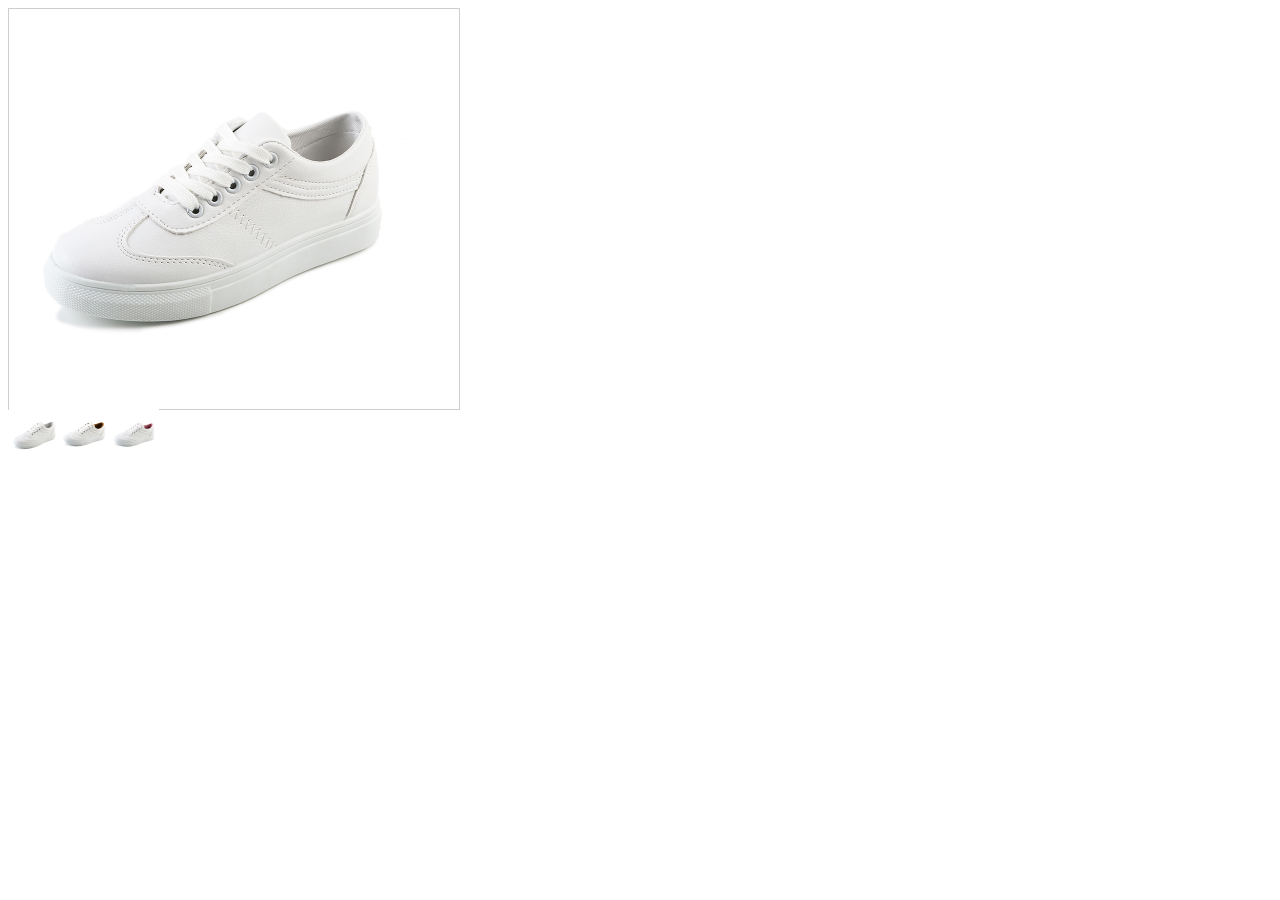
<file: detail.html>
<!DOCTYPE html>
<html>
	<head>
		<meta charset="UTF-8">
		<title></title>
		<link rel="stylesheet" type="text/css" href="css/detail.css"/>
	</head>
	<body>
		<div id="zoomArea">
			<div id="midArea">
				<img src="images/5.jpg">
				<div id="zoom">
				</div>
			</div>
			<div id="bigArea">
				<img src="images/5.jpg">
				<div id="detail">
			
		        </div>
			</div>
			<div id="smallArea">
				<img src="images/5.jpg">
				<img src="images/6.jpg">
				<img src="images/7.jpg">
			</div>
		</div>
	</body>
</html>
<script src="js/detail.js" type="text/javascript" charset="utf-8"></script>
</file>
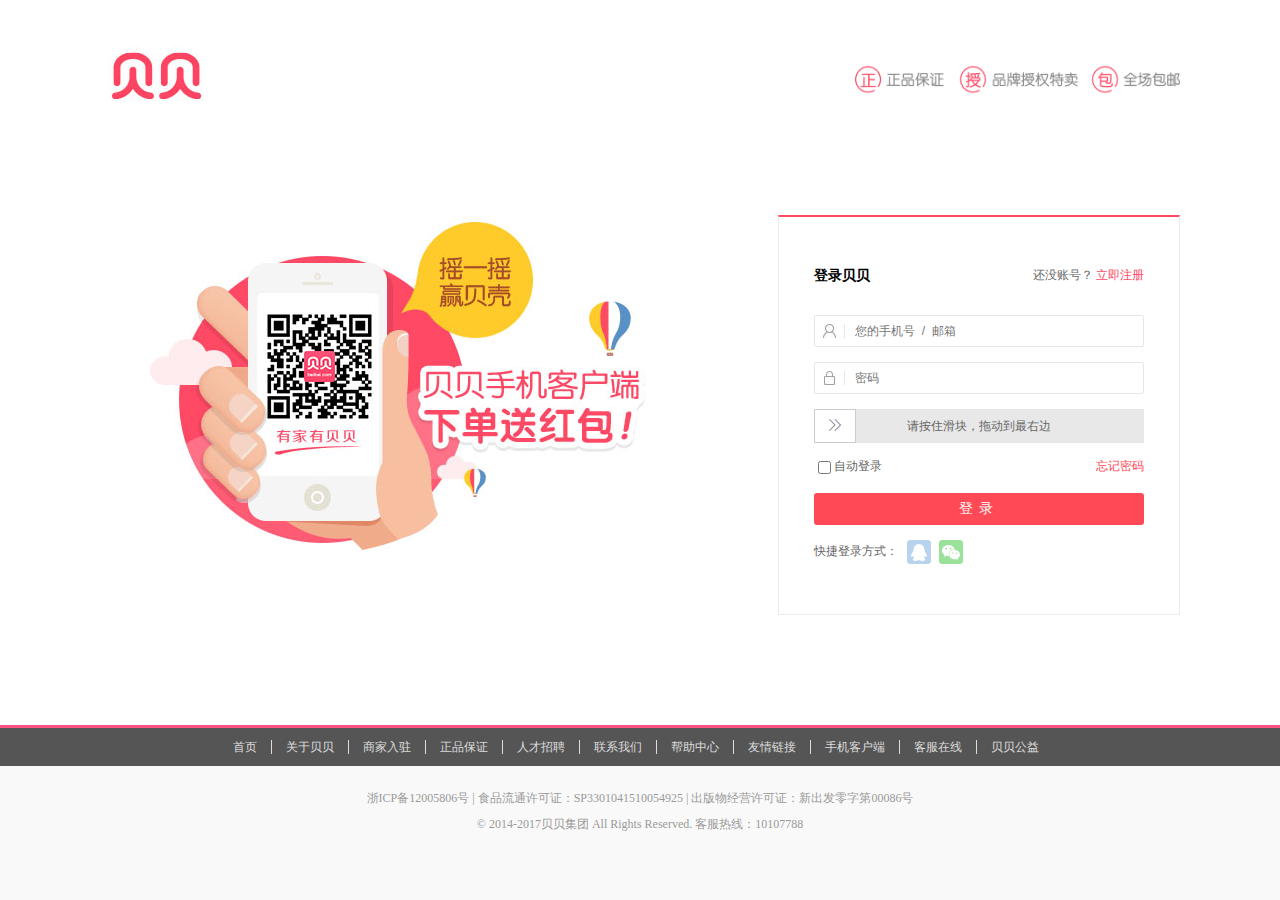
<file: login.html>
<!DOCTYPE html>
<html>
	<head>
		<meta charset="UTF-8">
		<title></title>
		<link rel="stylesheet" type="text/css" href="css/reg.min.css"/>
		<link rel="stylesheet" type="text/css" href="css/common.min.css"/>
		<link rel="stylesheet" href="css/iconfont.min.css" />
		<script type="text/javascript" src="js/jquery-1.11.1.min.js" ></script>
		<script src="js/common.js" type="text/javascript" charset="utf-8"></script>
		<script src="js/require.js" data-main = "js/main"></script>
		<script type="text/javascript" src="js/cookie.min.js" ></script>
	</head>
	<body>
		<div class="r_header">
			<div class="wrapper">
				<img class="logo" src="images/1.jpg" />
				<img class="slogan" src="images/slogan.png" />
			</div>
		</div>
		<div class="main_c">
			<div class="wrapper">
				<!--左侧广告区-->
				<div class="advertise">
					<img src="images/3.jpg" />
				</div>
				<!--右侧输入区-->
				<div class="ipt_cont">
					<form action="login.php" method="post" class="f_area">					
						<div class="area_title">
							<span>登录贝贝</span>
							<span class="tologin">
								<span>还没账号？</span>
								<a href="reg.html">立即注册</a>
							</span>
						</div>
						<!--手机号-->
						<div class="input_group">
							<div class="input">
								<span class="icon user"></span>
								<input type="text" class="phone" name="phone" maxlength="20" placeholder="您的手机号  /  邮箱" />
							</div>
							<div class="tip phone_tip"><span class="iconfont">&#xe621;</span>请输入正确的邮箱或手机号</div>
						</div>
						<!--密码-->
						<div class="input_group">
							<div class="input">
								<span class="icon lock"></span>
								<input type="password" class="pwd" name="pwd" maxlength="16" placeholder="密码" />
							</div>
							<div class="tip pwd_tip"><span class="iconfont">&#xe621;</span>请输入6-16位贝贝密码</div>
						</div>
						<!--滑动验证-->
						<div class="input_group">
							<div class="ln">
								<div class="btn_silde"><span class="iconfont">&#xe694;</span></div>
								<div class="nc_bg"></div>
								<div class="scale_text">请按住滑块，拖动到最右边</div>
							</div>
						</div>
						
						<!--自动登录-->
						<div class="input_group">
							<input type="checkbox" class="autologin" /><span class="auto">自动登录</span>
							<a href="#" class="forgetpwd">忘记密码</a>
						</div>
						<!--注册按钮-->
						<div class="btn">
							<a href="javascript:" class="login">登录</a>
						</div>
						<div class="ipt-quick">
							快捷登录方式：
							<a href="javascript:" class="qqlogin loginicon"></a>
							<a href="javascript:" class="wxlogin loginicon"></a>
						</div>
					</form>
				</div>
			</div>
		</div>
		<div id="footer">
			<div class="foot_nav">
            <div class="con-nav">
                <ul class="clearfix">
                    <li><a href="index.html">首页</a></li>
                    <li><a href="#">关于贝贝</a></li>
                    <li><a href="#">商家入驻</a></li>
                    <li><a href="#">正品保证</a></li>
                    <li><a href="#">人才招聘</a></li>
                    <li><a href="#">联系我们</a></li>
                    <li><a href="#">帮助中心</a></li>
                    <li><a href="#">友情链接</a></li>
                    <li><a href="#">手机客户端</a></li>
                    <li><a href="#">客服在线</a></li>
                    <li><a href="#">贝贝公益</a></li>
                </ul>
            </div>
        </div>
         <p class="p1">浙ICP备12005806号 | 食品流通许可证：SP3301041510054925 |
            出版物经营许可证：新出发零字第00086号</p>
        <p class="p2">© 2014-2017贝贝集团  All Rights Reserved. 客服热线：10107788</p>
			</div>
		</div>
	</body>
</html>
</file>
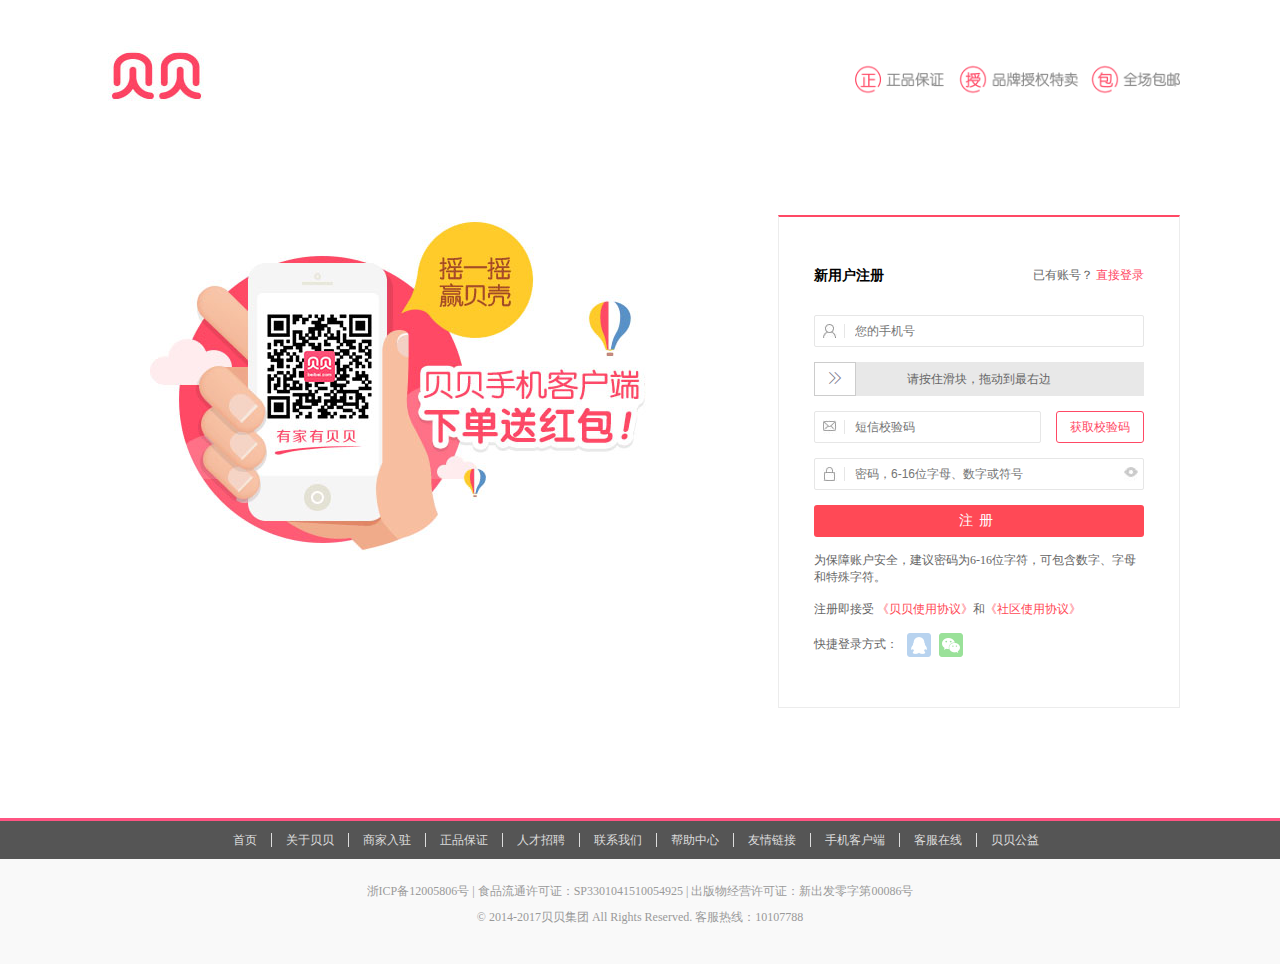
<file: reg.html>
<!DOCTYPE html>
<html>
	<head>
		<meta charset="UTF-8">
		<title></title>
		<link rel="stylesheet" type="text/css" href="css/reg.min.css"/>
		<link rel="stylesheet" type="text/css" href="css/common.min.css"/>
		<link rel="stylesheet" href="css/iconfont.min.css" />
		<script type="text/javascript" src="js/jquery-1.11.1.min.js" ></script>
		<script src="js/common.js" type="text/javascript" charset="utf-8"></script>
		
		<script src="js/require.js" data-main = "js/main"></script>
		<script type="text/javascript" src="js/cookie.min.js" ></script>
	</head>
	<body>
		<div class="r_header">
			<div class="wrapper">
				<img class="logo" src="images/1.jpg" />
				<img class="slogan" src="images/slogan.png" />
			</div>
		</div>
		<div class="main_c">
			<div class="wrapper">
				<!--左侧广告区-->
				<div class="advertise">
					<img src="images/3.jpg" />
				</div>
				<!--右侧输入区-->
				<div class="ipt_cont">
					<form action="register.php" method="post" class="f_area">
						
						<div class="area_title">
							<span>新用户注册</span>
							<span class="tologin">
								<span>已有账号？</span>
								<a href="login.html">直接登录</a>
							</span>
						</div>
						<!--手机号-->
						<div class="input_group">
							<div class="input">
								<span class="icon user"></span>
								<input type="text" class="phone" maxlength="11" name="phone" placeholder="您的手机号" />
							</div>
							<div class="tip phone_tip"><span class="iconfont">&#xe621;</span>您输入的手机号码不正确</div>
						</div>
						<!--滑动验证-->
						<div class="input_group">
							<div class="ln">
								<div class="btn_silde"><span class="iconfont">&#xe694;</span></div>
								<div class="nc_bg"></div>
								<div class="scale_text">请按住滑块，拖动到最右边</div>
							</div>
						</div>
						<!--短信校验码-->
						<div class="input_group">
							<div class="input e_input">
								<span class="icon email"></span>
								<input type="text" class="phonecode" placeholder="短信校验码" />
							</div>
							<a href="javascript:" class="getphonecode">获取校验码</a>
						</div>
						<div class="clear"></div>
						<!--密码-->
						<div class="input_group">
							<div class="input">
								<span class="icon lock"></span>
								<input type="password" class="pwd" maxlength="16" name="pwd" placeholder="密码，6-16位字母、数字或符号" />
								<span class="icon view"></span>
							</div>
							<div class="tip pwd_tip"><span class="iconfont">&#xe621;</span>请输入6-16位贝贝密码</div>
						</div>
						<!--注册按钮-->
						<div class="btn">
							<a class="register" href="javascript:">注册</a>
						</div>
						<div class="ipt-tip"> 为保障账户安全，建议密码为6-16位字符，可包含数字、字母和特殊字符。</div>
						<div class="ipt-tip">注册即接受 <a href="javascript:" target="_blank">《贝贝使用协议》</a>和<a href="jacascript" target="_blank">《社区使用协议》</a></div>
						<div class="ipt-quick">
							快捷登录方式：
							<a href="javascript:" class="qqlogin loginicon"></a>
							<a href="javascript:" class="wxlogin loginicon"></a>
						</div>
					</form>
				</div>
			</div>
		</div>
		<div id="footer">
			<div class="foot_nav">
            <div class="con-nav">
                <ul class="clearfix">
                    <li><a href="index.html">首页</a></li>
                    <li><a href="#">关于贝贝</a></li>
                    <li><a href="#">商家入驻</a></li>
                    <li><a href="#">正品保证</a></li>
                    <li><a href="#">人才招聘</a></li>
                    <li><a href="#">联系我们</a></li>
                    <li><a href="#">帮助中心</a></li>
                    <li><a href="#">友情链接</a></li>
                    <li><a href="#">手机客户端</a></li>
                    <li><a href="#">客服在线</a></li>
                    <li><a href="#">贝贝公益</a></li>
                </ul>
            </div>
        </div>
         <p class="p1">浙ICP备12005806号 | 食品流通许可证：SP3301041510054925 |
            出版物经营许可证：新出发零字第00086号</p>
        <p class="p2">© 2014-2017贝贝集团  All Rights Reserved. 客服热线：10107788</p>
			</div>
		</div>
	</body>
</html>
</file>
<file: css/detail.css>
img {
	display: block;
	border: none;
}

#zoomArea {
	position: relative;
	width: 450px;
	border: 1px solid #CECECE;
}

#midArea {
	width: 400px;
	height: 400px;
	overflow: hidden;
}

#midArea img {
	width: 400px;
	height: 400px;
}

#zoom {
	display: none;
	position: absolute;
	left: 0;
	top: 0;
	width: 200px;
	height: 200px;
	background: yellow;
	opacity: .5;
	cursor: move;
}

#bigArea {
	display: none;
	position: absolute;
	left: 400px;
	top: -1px;
	width: 400px;
	height: 400px;
	border: 1px solid #CECECE;
	overflow: hidden;
}

#bigArea img {
	position: absolute;
	width: 800px;
	height: 800px;
}

#smallArea img {
	float: left;
	width: 50px;
	height: 50px;
}
</file>
<file: css/reg.min.css>
.r_header {
	width: 100%;
	background: #fff;
	padding-top: 45px
}

.r_header .logo {
	float: left
}


.r_header .slogan {
	float: right;
	width: 360px;
	margin-top: 15px
}

.main_c {
	width: 100%;
	background: #fff;
	padding: 110px 0
}

.main_c .advertise {
	float: left;
	width: 500px;
	height: 354px;
	margin-left: 50px
}

.main_c .ipt_cont {
	width: 400px;
	color: #666;
	float: right;
	border: 1px solid #ECECEC;
	border-top: 2px solid #ff4965
}

.main_c .ipt_cont .f_area {
	padding: 50px 35px
}

.main_c .ipt_cont .f_area .area_title {
	font-size: 14px;
	font-weight: 700;
	color: #000;
	margin-bottom: 30px
}

.main_c .ipt_cont .f_area .area_title .tologin {
	float: right;
	font-weight: 400;
	color: #666;
	font-size: 12px
}

.main_c .ipt_cont .f_area .area_title .tologin a {
	color: #ff4965
}

.main_c .ipt_cont .f_area .input_group {
	margin-top: 15px;
	position: relative
}

.main_c .ipt_cont .f_area .input_group .tip {
	padding-top: 5px;
	color: #ff4965;
	display: none
}

.main_c .ipt_cont .f_area .input_group .input {
	border: 1px solid #e6e6e6;
	border-radius: 2px;
	width: auto
}

.main_c .ipt_cont .f_area .input_group .input input {
	padding: 0 10px;
	line-height: 30px;
	border: none;
	outline: 0;
	height: 30px;
	font-size: 12px;
	color: #666
}

.main_c .ipt_cont .f_area .input_group .forgetpwd {
	color: #ff4956;
	float: right
}

.main_c .ipt_cont .f_area .input_group .auto {
	display: inline-block;
	vertical-align: top
}

.main_c .ipt_cont .f_area .input_group .e_input {
	width: 225px;
	float: left
}

.main_c .ipt_cont .f_area .input_group .pwd {
	width: 250px
}

.main_c .ipt_cont .f_area .input_group .loginpwd {
	width: 260px
}

.main_c .ipt_cont .f_area .input_group .getphonecode {
	float: right;
	background: #fff;
	color: #ff4965;
	border: 1px solid #ff4965;
	height: 30px;
	line-height: 30px;
	padding: 0 13px;
	border-radius: 3px
}

.main_c .ipt_cont .f_area .input_group .icon {
	background: url(../images/input_icon_14x93.jpg) no-repeat;
	width: 14px;
	height: 14px;
	text-align: center;
	line-height: 30px;
	display: inline-block
}

.main_c .ipt_cont .f_area .input_group .email,
.main_c .ipt_cont .f_area .input_group .lock,
.main_c .ipt_cont .f_area .input_group .user {
	background-position: 0 0;
	margin-left: 8px;
	margin-top: 8px;
	padding-left: 7px;
	float: left;
	border-right: 1px solid #e6e6e6
}

.main_c .ipt_cont .f_area .input_group .email {
	background-position: 0 -33px
}

.main_c .ipt_cont .f_area .input_group .lock {
	background-position: 0 -47px
}

.main_c .ipt_cont .f_area .input_group .view {
	background-position: 0 -66px;
	float: right;
	margin-right: 5px;
	margin-top: 8px
}

.main_c .ipt_cont .f_area .input_group .ln {
	position: relative;
	width: 100%;
	background: #e8e8e8;
	margin: 0;
	padding: 0;
	height: 34px
}

.main_c .ipt_cont .f_area .btn,
.main_c .ipt_cont .f_area .ipt-quick,
.main_c .ipt_cont .f_area .ipt-tip {
	margin-top: 15px
}

.main_c .ipt_cont .f_area .input_group .ln .btn_silde {
	background: #fff;
	border: 1px solid #ccc;
	position: absolute;
	z-index: 2;
	left: 0;
	font-size: 18px;
	cursor: move;
	line-height: 30px;
	text-align: center;
	color: #737383;
	width: 40px;
	height: 32px;
	-moz-user-select: none;
	-ms-user-select: none;
	-webkit-user-select: none
}

.main_c .ipt_cont .f_area .input_group .ln .scale_text {
	text-align: center;
	line-height: 34px;
	position: absolute;
	width: 100%;
	-moz-user-select: none;
	-ms-user-select: none;
	-webkit-user-select: none
}

.main_c .ipt_cont .f_area .input_group .ln .nc_bg {
	position: absolute;
	top: 0;
	left: 0;
	background: #7ac23c;
	height: 100%
}

.main_c .ipt_cont .f_area .btn a {
	display: block;
	border-radius: 3px;
	background: #ff4956;
	color: #fff;
	height: 32px;
	line-height: 32px;
	font-size: 14px;
	letter-spacing: 6px;
	text-align: center
}

.main_c .ipt_cont .f_area .ipt-tip a {
	color: #ff4956
}

.main_c .ipt_cont .f_area .ipt-quick .loginicon {
	display: inline-block;
	width: 25px;
	height: 24px;
	vertical-align: middle;
	background: url(../images/qwt_icon_173x24.png) no-repeat;
	margin-left: 5px
}

.main_c .ipt_cont .f_area .ipt-quick .qqlogin {
	background-position: 1px 0
}

.main_c .ipt_cont .f_area .ipt-quick .wxlogin {
	background-position: -119px 0
}

#footer{
    width: 100%;
    margin-bottom: 38px;
}
#footer .foot_nav{
    width: 100%;
    height: 28px;
    padding:5px 0px;
    border-top:3px solid #FF5482;
    background: #555;
}
.con-nav{
    width: 842px;
    margin:0px auto;
}
.con-nav ul li{
    float:left;
}
.con-nav ul li a{
    padding:0px 14px;
    border-right:1px solid #ddd;
    font-size: 12px;
    text-align: center;
    line-height: 28px;
    color:#ddd
}
.con-nav ul li:last-child a{
    border: none;
}
#footer .p1{
    margin-top:23px;
    height: 18px;
    line-height: 18px;
    text-align: center;
    font-size: 12px;
    color:#999;
    
}
#footer .p2{
	margin-top: 8px;
	height: 18px;
    line-height: 18px;
    text-align: center;
    font-size: 12px;
    color:#999;
}
</file>
<file: css/common.min.css>
a,
body {
	color: #555
}

.clear,
.wrapper:after {
	clear: both;
	height: 0;
	overflow: hidden
}

.ageBox i,
.cart-list .clist,
.cart-list ul,
.cart-list ul .caritem,
.cat-list .bn-cate,
.clear,
.help-quick-link,
.wrapper:after {
	overflow: hidden
}

#head,
.footer-nav {
	min-width: 1000px
}

body,
dd,
div,
dl,
dt,
figure,
form,
h1,
h2,
h3,
h4,
h5,
h6,
img,
li,
ol,
p,
table,
ul {
	margin: 0;
	padding: 0
}

body {
	font-size: 12px;
	background: #f9f9f9
}

a {
	text-decoration: none
}

.pink {
	color: #FF5482
}

dl,
ol,
ul {
	list-style: none
}

img {
	border: none
}

.wrapper:after {
	content: " ";
	display: block;
	visibility: hidden
}

.wrapper {
	width: 1080px;
	margin: 0 auto;
	position: relative
}

.top-nav {
	background: #f4f4f4;
	border-bottom: 1px solid #e8e8e8;
	width: 100%;
	height: 28px
}

.top-nav ul {
	position: absolute;
	line-height: 28px;
	top: 0;
	right: 0
}

.top-nav ul li {
	float: left;
	margin: 0 12px;
	height: 28px
}

.top-nav ul li.seg {
	width: 1px;
	height: 15px;
	margin: 7px 0;
	background: #ddd
}

.top-nav a:hover {
	text-decoration: underline
}

.dropdown {
	position: relative;
	top: 2px
}

.top-nav .dropdown-default {
	padding: 0 6px;
	position: relative;
	border: 1px solid transparent;
	line-height: 22px;
	z-index: 110
}

.top-nav .dropdown-list li {
	margin: 0
}

.dropdown:hover .dropdown-default {
	border-color: #CDCBCE;
	border-bottom: none;
	background: #fff
}

.dropdown span.iconfont {
	color: #ff5482;
	font-size: 14px;
	margin-right: 2px;
	text-decoration: none
}

.dropdown .xjt.iconfont {
	color: #555;
	font-weight: 700;
	margin-left: 5px;
	font-size: 12px
}

.dropdown:hover .block-fllow,
.dropdown:hover .dropdown-list {
	display: block
}

.block-fllow,
.top-nav .dropdown-list {
	position: absolute;
	top: 22px;
	display: none;
	z-index: 100
}

.top-nav .dropdown-list {
	background: #fff;
	border: 1px solid #CDCBCE;
	width: 100%;
	box-sizing: border-box;
	padding-left: 6px;
	border-top: none
}

.block-fllow {
	width: 200px;
	padding: 10px 5px;
	left: -60px;
	color: #666;
	border: 1px solid #CDCBCE;
	background: #fff
}

#head,
.nav-cart {
	position: relative;
	background: #fff
}

.block-fllow .wechat {
	float: left;
	width: 130px;
	text-align: center;
	border-right: 1px dotted #CDCBCE
}

.block-fllow .social {
	width: 68px;
	float: left;
	text-align: center;
	vertical-align: middle
}

.block-fllow .social dd {
	margin-top: 20px
}

.block-fllow .social img {
	width: 45px;
	height: 45px
}

.block-fllow .wechat img {
	width: 90px;
	height: 90px
}

#head #main_logo {
	height: 90px
}

#head #logo img {
	width: 116px;
	height: 60px;
	margin-top: 15px;
	float: left
}

#head .main-logo-slogan {
	width: 390px;
	height: 40px;
	float: left;
	margin-top: 25px;
	margin-left: 400px
}

.nav-cart {
	float: right
}

.nav-cart .top-cart {
	display: block;
	background: #ff647c;
	color: #fff;
	height: 34px;
	margin-top: 28px;
	border-radius: 10px;
	width: 132px;
	text-align: center;
	padding-left: 10px;
	line-height: 34px;
	font-size: 15px
}

.nav-cart:hover .top-cart {
	border-bottom-right-radius: 0;
	border-bottom-left-radius: 0
}

.nav-cart:hover .cart-list {
	display: block
}

.cart-list {
	width: 340px;
	position: absolute;
	top: 62px;
	right: 0;
	background: #fff;
	border: 1px solid #FF5482;
	z-index: 100;
	display: none
}

.icon-cart.iconfont {
	font-size: 16px;
	line-height: 30px
}

.nav-cart span.iconfont {
	line-height: 30px;
	margin-left: 10px;
	font-weight: bolder;
	font-size: 14px
}

.nav-cart .icon-cart {
	display: block;
	position: absolute;
	width: 32px;
	height: 32px;
	border: 2px solid #fff;
	border-radius: 50%;
	background: #444;
	left: -28px
}

.cart-list ul {
	width: 340px;
	border-bottom: 1px solid #CDCBCE;
	min-height: 200px
}

.cart-list ul span {
	font-size: 16px;
	top: 120px;
	left: 110px;
	color: #99918c;
	cursor: pointer;
	position: absolute
}

.cart-list .cart-bottom {
	width: 100%;
	float: left;
	margin-bottom: 10px
}

.cart-list .cart-bottom .totalPrice {
	font-size: 18px;
	color: #e53363
}

.cart-list .cart-btn {
	background: #ff5482;
	padding: 4px 12px;
	font-size: 13px;
	color: #fff;
	border-radius: 4px;
	border-width: 1px 1px 2px;
	border-style: solid;
	border-color: #ff3c70 #ff3c70 #e53363;
	border-image: initial;
	float: right;
	margin-right: 15px;
	margin-top: 6px;
	height: 24px;
	width: auto;
	line-height: 24px
}

.cart-bottom .total {
	margin-top: 15px;
	margin-left: 10px;
	height: 24px;
	line-height: 24px;
	display: inline-block;
	float: left
}

.cart-list ul .caritem {
	padding: 10px 13px;
	width: 314px;
	border-bottom: 1px dotted #bebab7
}

.cart-list ul .caritem:last-child {
	border: none
}

.cart-list .caritem img {
	border: 2px solid #ccc;
	background: #fff;
	padding: 2px;
	width: 50px;
	height: 50px;
	margin-right: 10px;
	float: left
}

.cart-list .caritem .info {
	float: left;
	width: 170px;
	text-align: left
}

.cart-list .caritem .info .info-t {
	color: #3e3e3e;
	line-height: 16px;
	font-size: 13px
}

.cart-list .caritem .info .style {
	color: #aaa;
	margin-top: 10px
}

.cart-list .caritem .price {
	float: left;
	height: 50px;
	width: 70px;
	overflow: hidden;
	text-align: right
}

.cart-list .caritem .price .p {
	color: #FF4956;
	font-size: 16px;
	margin-top: 10px
}

.cart-list .caritem .price .n {
	font-size: 13px;
	color: #999
}

.cart-list .viewmore {
	line-height: 25px;
	display: inline-block;
	font-weight: 700;
	padding: 5px 0;
	text-align: center;
	width: 100%;
	height: 25px
}

#head #main-nav {
	width: 100%;
	background: #ff647c;
	height: 38px;
	line-height: 38px;
	color: #fff
}

#main-nav .nav-item {
	height: 38px;
	float: left
}

#main-nav .nav-item a {
	display: inline-block;
	width: 100px;
	height: 38px;
	color: #fff;
	float: left;
	font-weight: 700;
	text-align: center;
	font-size: 15px
}

.active {
	background: #f34660
}

.nav-item .hot-icon {
	position: relative
}

.nav-item .hot-icon img {
	width: 27px;
	height: 18px;
	position: absolute;
	left: -20px;
	top: -5px
}

#main-nav .category {
	float: right
}

#main-nav .cat-btn {
	width: 75px;
	cursor: pointer;
	display: inline-block;
	position: relative
}

#main-nav .search {
	border: 1px solid #E6E6E6;
	height: 26px;
	line-height: 26px;
	width: 200px;
	padding: 0 5px;
	outline: 0;
	font-size: 12px;
	border-radius: 2px
}

#main-nav .search-btn {
	position: absolute;
	right: 10px;
	top: 2px;
	color: #000
}

#main-nav .search-btn.iconfont {
	font-size: 15px;
	color: #AFAFAF;
	cursor: pointer
}

.searchRes {
	width: 210px;
	border: 1px solid #ddd;
	position: absolute;
	background: #fff;
	z-index: 100;
	right: 0;
	top: 33px;
	display: none
}

.searchRes li {
	color: #555;
	width: 210px;
	height: 20px;
	float: left
}

.searchRes li a {
	display: inline-block;
	padding: 0 5px;
	width: 200px;
	height: 20px;
	line-height: 20px;
	float: left
}

.searchRes li a:hover {
	background: #ddd
}

.cat-btn span.iconfont {
	font-size: 12px;
	font-weight: 700
}

.cat-btn:hover .cat-list {
	display: block
}

.cat-list {
	background: #fff;
	width: 490px;
	position: absolute;
	z-index: 100;
	left: -200px;
	top: 38px;
	color: #555;
	box-shadow: 0 0 5px #ccc;
	display: none
}

.cart-list .cart-tit {
	padding: 5px 15px;
	background: #fff9fb;
	border-bottom: 1px solid #e3e3e3;
	font-size: 13px;
	color: #fe5482;
	text-align: center
}

.cart-tit span.iconfont {
	margin-right: 5px;
	font-weight: 700;
	font-size: 18px
}

.cat-list .bn-cate {
	float: left;
	width: 111px
}

.cat-list .bn-cate li {
	padding-left: 30px;
	background: #f7f7f7;
	border-bottom: 1px solid #ececec;
	border-right: 1px solid #e0e0e0;
	width: 80px;
	height: 34px
}

.cat-list li.current {
	background: #fff;
	border-right: none;
	color: #ff4956
}

.cat-con {
	float: left;
	padding: 10px;
	display: none;
	width: 359px
}

.cat-con:first-child {
	display: block
}

.cat-con li {
	float: left;
	width: 88px;
	height: 109px;
	text-align: center;
	border-bottom: 1px dashed #ececec;
	border-right: 1px dashed #ececec
}

.cat-con li:nth-child(4n) {
	border-right: none
}

.cat-con li a {
	padding: 15px 14px 0;
	width: 60px;
	height: 94px;
	display: inline-block
}

.cat-con li img {
	width: 60px;
	height: 60px;
	float: left
}

.sub-nav {
	height: 30px;
	box-shadow: 0 1px 5px #ddd;
	background: #fff;
	width: 100%;
	position: relative;
	z-index: 79
}

.sub-nav.active {
	top: 0;
	position: fixed;
	z-index: 120;
	height: 37px;
	line-height: 37px
}

.sub-nav.active li a {
	height: 29px
}

.sub-nav.active li.seg {
	height: 28px
}

.sub-nav li,
.sub-nav ul {
	height: 30px;
	float: left
}

.sub-nav .sub-nav-logo a {
	display: none;
	padding: 0
}

.sub-nav li a {
	display: inline-block;
	line-height: 27px;
	color: #999;
	margin-right: 12px;
	padding: 0 10px;
	height: 27px;
	border-bottom: 3px solid #fff
}

.sub-nav .oversea,
.sub-nav .tuan,
.sub-nav li.tomorrow {
	position: absolute;
	background: #f7f7f7
}

.sub-nav li a:hover {
	border-color: #ff697f;
	color: #ff697f
}

.sub-nav li.tomorrow {
	right: 0;
	padding: 0 28px
}

.sub-nav li.tomorrow a {
	color: #ff506b;
	border: 1px;
	font-size: 13px;
	line-height: 30px
}

.tomorrow span.iconfont {
	font-size: 12px;
	margin-right: 5px
}

.sub-nav .oversea {
	width: 88px;
	right: 130px;
	padding-left: 15px;
	display: none;
	height: 37px
}

.sub-nav .oversea a {
	color: #7f4dbc;
	padding: 0;
	font-size: 15px;
	width: 100%;
	border: none
}

.oversea a img,
.tuan a img {
	margin: 5px;
	float: left
}

.sub-nav .tuan {
	text-align: left;
	right: 0;
	padding-left: 10px;
	display: none;
	height: 37px;
	border-left: 1px solid #ddd
}

.sub-nav .tuan a {
	font-size: 15px;
	color: #ff506b;
	width: 75px;
	padding-right: 30px;
	border: none
}

.sub-nav .oversea a:hover {
	color: #7f4dbc;
	border: none
}

.sub-nav .tuan a:hover {
	border: none
}

.side-panel {
	position: fixed;
	right: 52px;
	bottom: 100px;
	width: 70px;
	z-index: 999;
	border: 1px solid #e6e6e6
}

.side-panel .sidenav {
	background: #fff;
	width: 100%;
	text-align: center;
	padding: 8px 0;
	cursor: pointer;
	border-top: 1px solid #e6e6e6;
	position: relative;
	opacity: .6
}

.side-panel .sidenav:first-child {
	border: none
}

.side-panel .sidenav span.iconfont {
	font-size: 23px;
	color: #ff647c
}

.side-panel .active {
	background: #ff4965
}

.side-panel .s-kfzx,
.side-panel .s-top {
	display: none;
	line-height: 27px;
	color: #fff
}

.side-panel .active span.icon {
	color: #fff
}

.r-top span.iconfont,
.side-cart span.iconfont {
	font-weight: bolder
}

.side-cart .num {
	background: #7DCA00;
	width: 14px;
	line-height: 14px;
	display: inline-block;
	position: absolute;
	border-radius: 50%;
	font-size: 11px;
	color: #fff;
	padding: 2px;
	top: 2px;
	right: 6px
}

.side-phone .ewm {
	position: absolute;
	right: 70px;
	background: #fff;
	z-index: 999;
	border: 2px solid #FF4965;
	width: 160px;
	padding: 10px;
	top: -62px;
	display: none
}

.side-phone .ewm img {
	margin-top: 10px
}

.service-desc {
	background: #f1f1f1;
	border-top: 1px solid #ddd
}

.help-quick-link {
	border-bottom: 1px solid #e9e1e8
}

.help-quick-link dl {
	float: left;
	width: 115px;
	height: 120px;
	padding: 0 0 0 15px;
	border-right: 1px solid #e9e1e8;
	border-left: 1px solid #fdfdfd;
	text-align: left;
	margin: 15px 0
}

.help-quick-link dl dt {
	color: #777;
	font-size: 14px
}

.help-quick-link dl dt i.iconfont {
	font-size: 12px;
	margin-right: 5px
}

.help-quick-link dl dd {
	margin-bottom: 3px
}

.help-quick-link dl a {
	color: #888;
	height: 22px;
	line-height: 22px;
	display: block;
	padding-left: 9px
}

dl.no-l-border {
	border-left: none
}

dl.no-r-border {
	border-right: none
}

.help-quick-link .sns {
	width: 201px;
	padding-top: 10px
}

.help-quick-link .sns dt {
	float: left;
	width: 105px
}

.help-quick-link .sns dd {
	float: left;
	width: 95px
}

.help-quick-link .sns dd a {
	float: left;
	margin-top: 15px;
	padding: 0 10px 0 0
}

.c-999 {
	color: #999
}

.bottom-img {
	border-top: 1px solid #FDFDFD;
	text-align: center
}

.footer-nav {
	text-align: center;
	color: #fff;
	background: #555;
	border-top: 3px solid #ff5482;
	padding: 10px 0
}

.footer-nav a {
	display: inline-block;
	margin: 0 10px;
	color: #ddd
}

.footer-nav a:hover {
	color: #fff
}

.footer-nav a.hide {
	display: none
}

.footer-content {
	text-align: center;
	padding: 20px 0 40px;
	background: #fff;
	color: #999
}

.footer-content p {
	line-height: 25px;
	font-size: 12px
}

.mt-20 {
	margin-top: 20px
}

.show {
	display: block
}
</file>
<file: css/iconfont.min.css>
@font-face {
	font-family: iconfont;
	src: url(../fonts/iconfont.eot?t=1497339678816);
	src: url(../fonts/iconfont.eot?t=1497339678816#iefix) format('embedded-opentype'), url(../fonts/iconfont.woff?t=1497339678816) format('woff'), url(../fonts/iconfont.ttf?t=1497339678816) format('truetype'), url(../fonts/iconfont.svg?t=1497339678816#iconfont) format('svg')
}

.iconfont {
	font-family: iconfont!important;
	font-size: 16px;
	font-style: normal;
	-webkit-font-smoothing: antialiased;
	-moz-osx-font-smoothing: grayscale
}

.icon-gouwuche:before {
	content: "\e600"
}

.icon-xiajiantou:before {
	content: "\e60e"
}

.icon-kefu:before {
	content: "\e601"
}

.icon-stars:before {
	content: "\e604"
}

.icon-jiantou:before {
	content: "\e62c"
}

.icon-tishi:before {
	content: "\e621"
}

.icon-gouwuche1:before {
	content: "\e622"
}

.icon-xiajiantou1:before {
	content: "\e67f"
}

.icon-shijian:before {
	content: "\e695"
}

.icon-chevron-copy:before {
	content: "\e61f"
}

.icon-comiisshangjiantou:before {
	content: "\e628"
}

.icon-chevron-copy-copy-copy-copy-copy-copy:before {
	content: "\e624"
}

.icon-shuangjiantou2:before {
	content: "\e62b"
}

.icon-shouji:before {
	content: "\e611"
}

.icon-icon1:before {
	content: "\e64d"
}

.icon-jiantou-copy:before {
	content: "\e606"
}

.icon-jiantou1:before {
	content: "\e65a"
}

.icon-shuangjiantou3:before {
	content: "\e694"
}

.icon-bangzhuzhongxin:before {
	content: "\e615"
}

.icon-xiaolian:before {
	content: "\e8c7"
}

.icon-peisong:before {
	content: "\e605"
}

.icon-zhanghaoguanli:before {
	content: "\e61e"
}

.icon-sousuo-sousuo:before {
	content: "\e612"
}

.icon-sjiantou03:before {
	content: "\e63d"
}

.icon-shoucang1:before {
	content: "\e6a3"
}
</file>
